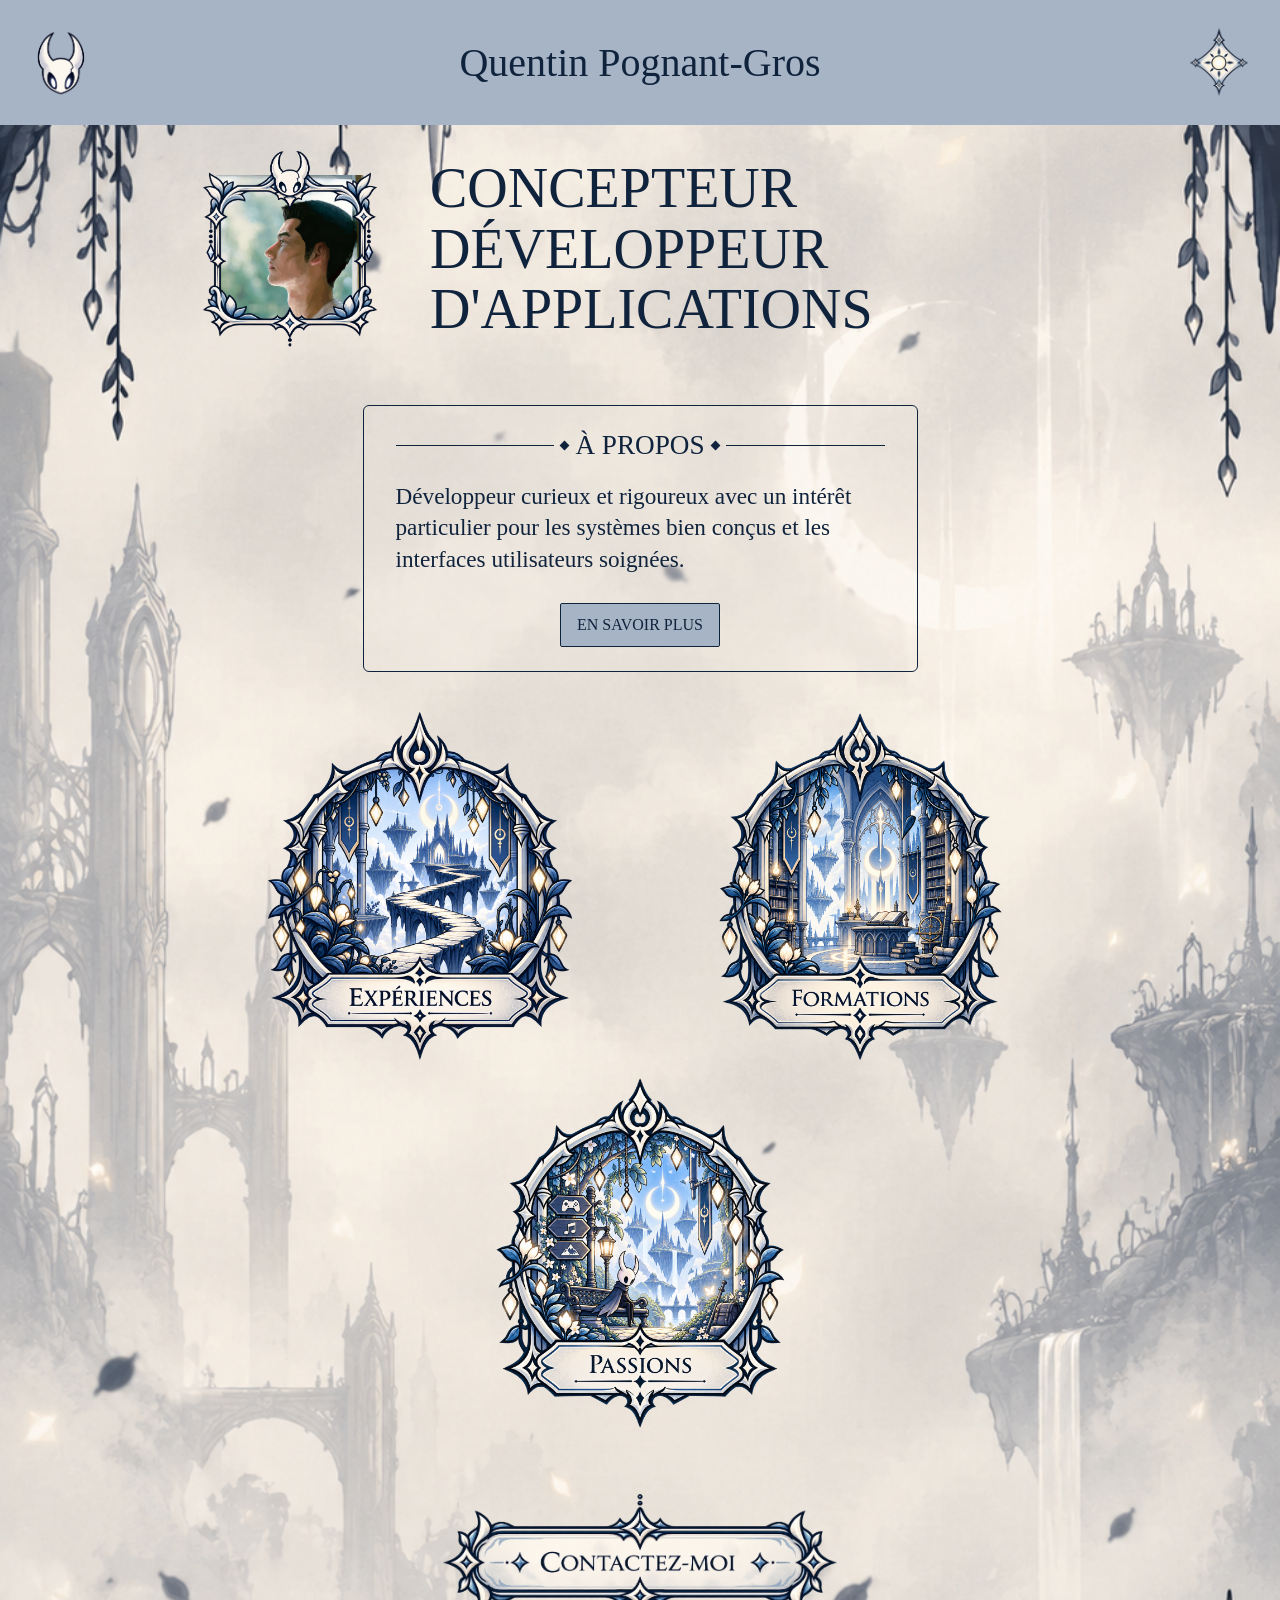
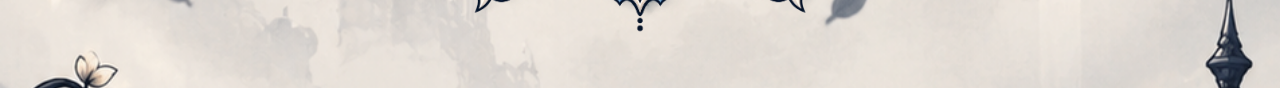
<file: index.html>
<!doctype html>
<html lang="fr">
  <head>
    <meta charset="UTF-8" />
    <meta name="viewport" content="width=device-width, initial-scale=1.0" />
    <meta
      name="description"
      content="CV de Quentin Pognant-Gros, Concepteur Développeur d'Applications"
    />
    <meta name="keyword" content="cv, développeur, concepteur, applications" />
    <title>Quentin Pognant-Gros | Concepteur Développeur d'Applications</title>
    <link rel="stylesheet" href="css/style.css" />
    <link rel="icon" href="assets/logo/icône-de-moi.png" />
  </head>
  <body>
    <header class="header">
      <a class="header__identity" href="index.html" aria-label="Accueil">
        <img
          class="header__logo"
          src="assets/logo/icône-de-moi.png"
          alt="icône du site"
        />
      </a>
      <span class="header__name">Quentin Pognant-Gros</span>

      <button
        class="theme-toggle"
        type="button"
        aria-label="Activer le mode sombre"
      >
        <img src="assets/UI/light-actif.png" alt="bouton changement de thème" />
      </button>
    </header>

    <main class="home">
      <section class="hero">
        <div class="portrait">
          <img
            class="portrait__photo"
            src="assets/artstation-kazuma-kiryu.jpg"
            alt="Photo de Quentin Pognant-Gros"
          />
          <img
            class="portrait__frame"
            src="assets/UI/cadre-photo-light.png"
            alt=""
          />
        </div>

        <h1 class="hero__title">Concepteur Développeur d'Applications</h1>
      </section>

      <section class="about">
        <div class="section-title">
          <span class="section-title__line"></span>
          <span class="section-title__diamond"></span>
          <h2 id="about-title">À propos</h2>
          <span class="section-title__diamond"></span>
          <span class="section-title__line"></span>
        </div>

        <p class="about__text">
          Développeur curieux et rigoureux avec un intérêt particulier pour les
          systèmes bien conçus et les interfaces utilisateurs soignées.
        </p>

        <a class="secondary-button" href="a-propos.html">En savoir plus</a>
      </section>

      <nav class="cv-navigation" aria-label="Découvrir mon parcours">
        <a
          class="cv-card cv-card--experiences"
          href="experiences.html"
          aria-label="Voir mes expériences professionnelles"
        >
          <img src="assets/cards/experiences-light.png" alt="" />
        </a>

        <a
          class="cv-card cv-card--formations"
          href="formations.html"
          aria-label="Voir mes formations"
        >
          <img src="assets/cards/formations-light.png" alt="" />
        </a>

        <a
          class="cv-card cv-card--passions"
          href="passions.html"
          aria-label="Découvrir mes passions"
        >
          <img src="assets/cards/passions-light.png" alt="" />
        </a>
      </nav>

      <section class="contact">
        <a
          class="contact__button"
          href="contact.html"
          aria-label="Me contacter"
        >
          <img src="assets/UI/bouton-contact-light.png" alt="" />
        </a>
      </section>
    </main>
  </body>
</html>
</file>
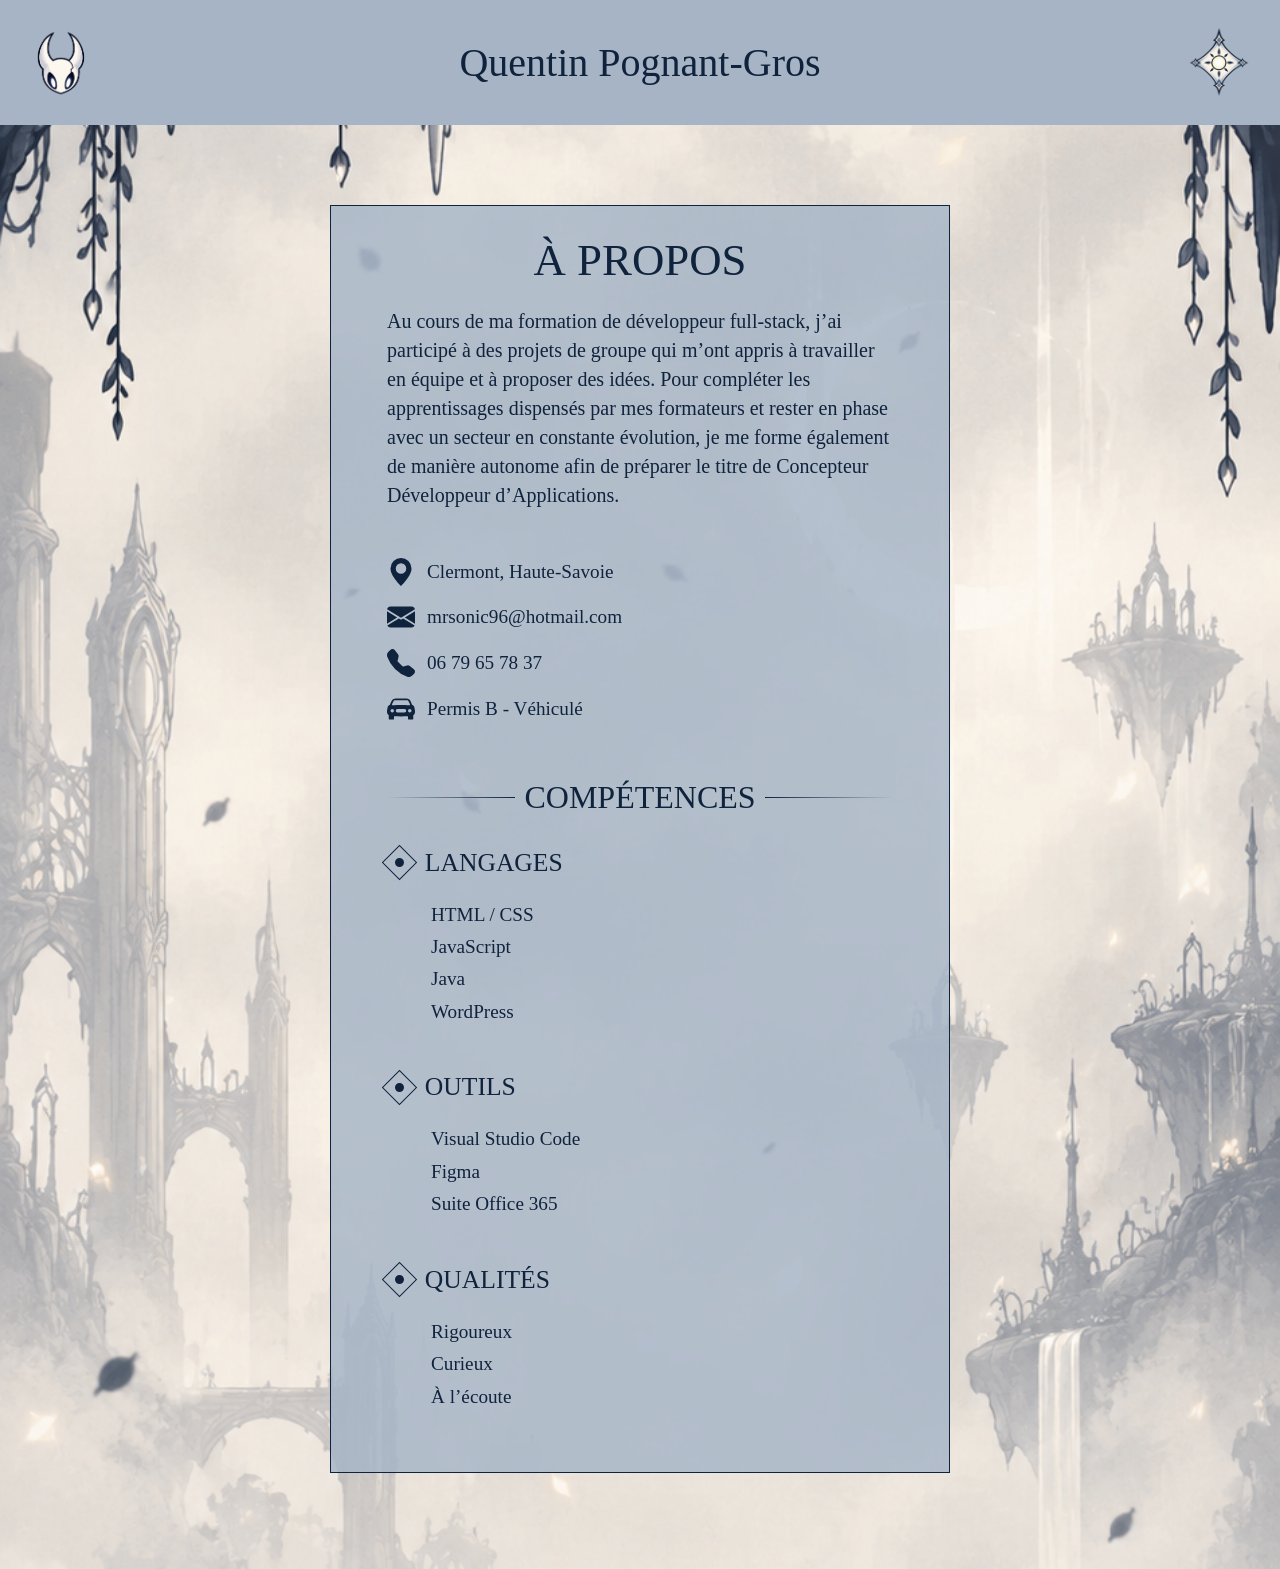
<file: a-propos.html>
<!DOCTYPE html>
<html lang="fr">
<head>
    <meta charset="UTF-8">
    <meta name="viewport" content="width=device-width, initial-scale=1.0">
    <meta name="description" content="À propos de Quentin Pognant-Gros">
    <title>À propos | Quentin Pognant-Gros</title>
    <link rel="stylesheet" href="css/style.css">
    <link rel="icon" href="assets/logo/icône-de-moi.png">
</head>
<body>
    <header class="header">
        <a class="header__identity" href="index.html" aria-label="Accueil">
            <img class="header__logo" src="assets/logo/icône-de-moi.png" alt="icône du site">
        </a>
        <span class="header__name">Quentin Pognant-Gros</span>

        <button class="theme-toggle" type="button" aria-label="Activer le mode sombre">
            <img src="assets/UI/light-actif.png" alt="bouton changement de thème">
        </button>
    </header>
    <main class="about-page">
        <section class="about-panel">
            <h1 class="about-panel__title">À propos</h1>

            <p class="about-panel__intro">
                Au cours de ma formation de développeur full-stack,
                j’ai participé à des projets de groupe qui m’ont appris
                à travailler en équipe et à proposer des idées.
                Pour compléter les apprentissages dispensés par mes
                formateurs et rester en phase avec un secteur en constante
                évolution, je me forme également de manière autonome afin
                de préparer le titre de Concepteur Développeur
                d’Applications.
            </p>

            <address class="contact-info">
                <div class="contact-info__item">
                    <svg xmlns="http://www.w3.org/2000/svg" width="16" height="16" fill="currentColor" class="bi bi-geo-alt-fill" viewBox="0 0 16 16">
                        <path d="M8 16s6-5.686 6-10A6 6 0 0 0 2 6c0 4.314 6 10 6 10m0-7a3 3 0 1 1 0-6 3 3 0 0 1 0 6"/>
                    </svg>
                    <span>Clermont, Haute-Savoie</span>
                </div>
                <div class="contact-info__item">
                    <svg xmlns="http://www.w3.org/2000/svg" width="16" height="16" fill="currentColor" class="bi bi-envelope-fill" viewBox="0 0 16 16">
                        <path d="M.05 3.555A2 2 0 0 1 2 2h12a2 2 0 0 1 1.95 1.555L8 8.414zM0 4.697v7.104l5.803-3.558zM6.761 8.83l-6.57 4.027A2 2 0 0 0 2 14h12a2 2 0 0 0 1.808-1.144l-6.57-4.027L8 9.586zm3.436-.586L16 11.801V4.697z"/>
                    </svg>
                    <span>mrsonic96@hotmail.com</span>
                </div>
                <div class="contact-info__item">
                    <svg xmlns="http://www.w3.org/2000/svg" width="16" height="16" fill="currentColor" class="bi bi-telephone-fill" viewBox="0 0 16 16">
                        <path fill-rule="evenodd" d="M1.885.511a1.745 1.745 0 0 1 2.61.163L6.29 2.98c.329.423.445.974.315 1.494l-.547 2.19a.68.68 0 0 0 .178.643l2.457 2.457a.68.68 0 0 0 .644.178l2.189-.547a1.75 1.75 0 0 1 1.494.315l2.306 1.794c.829.645.905 1.87.163 2.611l-1.034 1.034c-.74.74-1.846 1.065-2.877.702a18.6 18.6 0 0 1-7.01-4.42 18.6 18.6 0 0 1-4.42-7.009c-.362-1.03-.037-2.137.703-2.877z"/>
                    </svg>
                    <span>06 79 65 78 37</span>
                </div>
                <div class="contact-info__item">
                    <svg xmlns="http://www.w3.org/2000/svg" width="16" height="16" fill="currentColor" class="bi bi-car-front-fill" viewBox="0 0 16 16">
                        <path d="M2.52 3.515A2.5 2.5 0 0 1 4.82 2h6.362c1 0 1.904.596 2.298 1.515l.792 1.848c.075.175.21.319.38.404.5.25.855.715.965 1.262l.335 1.679q.05.242.049.49v.413c0 .814-.39 1.543-1 1.997V13.5a.5.5 0 0 1-.5.5h-2a.5.5 0 0 1-.5-.5v-1.338c-1.292.048-2.745.088-4 .088s-2.708-.04-4-.088V13.5a.5.5 0 0 1-.5.5h-2a.5.5 0 0 1-.5-.5v-1.892c-.61-.454-1-1.183-1-1.997v-.413a2.5 2.5 0 0 1 .049-.49l.335-1.68c.11-.546.465-1.012.964-1.261a.8.8 0 0 0 .381-.404l.792-1.848ZM3 10a1 1 0 1 0 0-2 1 1 0 0 0 0 2m10 0a1 1 0 1 0 0-2 1 1 0 0 0 0 2M6 8a1 1 0 0 0 0 2h4a1 1 0 1 0 0-2zM2.906 5.189a.51.51 0 0 0 .497.731c.91-.073 3.35-.17 4.597-.17s3.688.097 4.597.17a.51.51 0 0 0 .497-.731l-.956-1.913A.5.5 0 0 0 11.691 3H4.309a.5.5 0 0 0-.447.276L2.906 5.19Z"/>
                    </svg>
                    <span>Permis B - Véhiculé</span>
                </div>
            </address>

            <section class="skills">
                <div class="section-heading">
                    <span class="section-heading__line"></span>
                    <h2>Compétences</h2>
                    <span class="section-heading__line"></span>
                </div>

                <section class="skills-category">
                    <h3 class="skills-category__title">
                        <span class="skills-category__symbol" aria-hidden="true">
                            <span></span>
                        </span>
                        Langages
                    </h3>
                    <ul class="skills-category__list">
                        <li>HTML / CSS</li>
                        <li>JavaScript</li>
                        <li>Java</li>
                        <li>WordPress</li>
                    </ul>
                </section>

                <section class="skills-category">
                    <h3 class="skills-category__title">
                        <span class="skills-category__symbol" aria-hidden="true">
                            <span></span>
                        </span>
                        Outils
                    </h3>
                    <ul class="skills-category__list">
                        <li>Visual Studio Code</li>
                        <li>Figma</li>
                        <li>Suite Office 365</li>
                    </ul>
                </section>

                <section class="skills-category">
                    <h3 class="skills-category__title">
                        <span class="skills-category__symbol" aria-hidden="true">
                            <span></span>
                        </span>
                        Qualités
                    </h3>
                    <ul class="skills-category__list">
                        <li>Rigoureux</li>
                        <li>Curieux</li>
                        <li>À l’écoute</li>
                    </ul>
                </section>
            </section>
        </section>
    </main>
    
</body>
</html>
</file>
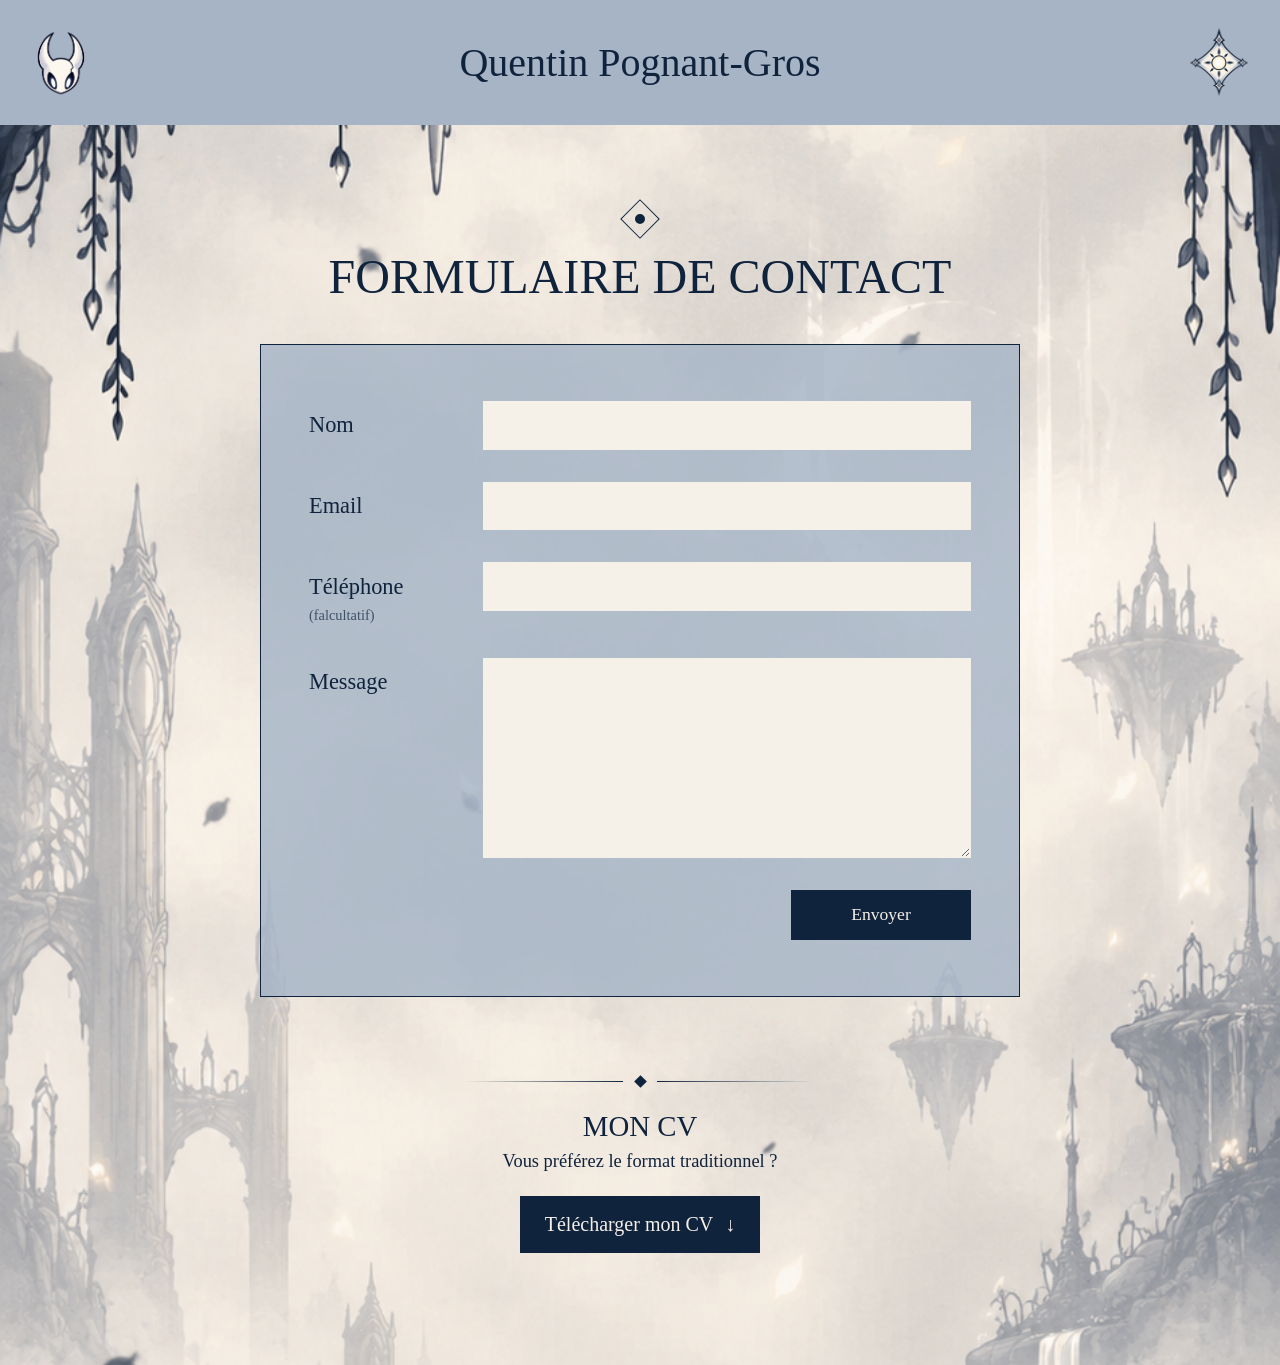
<file: contact.html>
<!DOCTYPE html>
<html lang="fr">
<head>
    <meta charset="UTF-8">
    <meta name="viewport" content="width=device-width, initial-scale=1.0">
    <meta name="description" content="Contactez Quentin Pognant-Gros">
    <title>Contact | Quentin Pognant-Gros</title>
    <link rel="stylesheet" href="css/style.css">
    <link rel="icon" href="assets/logo/icône-de-moi.png">
</head>
<body>
    <header class="header">
        <a class="header__identity" href="index.html" aria-label="Accueil">
            <img class="header__logo" src="assets/logo/icône-de-moi.png" alt="icône du site">
        </a>
        <span class="header__name">Quentin Pognant-Gros</span>

        <button class="theme-toggle" type="button" aria-label="Activer le mode sombre">
            <img src="assets/UI/light-actif.png" alt="bouton changement de thème">
        </button>
    </header>
    <main class="contact-page">
        <section class="contact-container">
            <header class="contact__header">
                <span class="contact__diamond" aria-hidden="true">
                    <span></span>
                </span>

                <h1>Formulaire de contact</h1>
            </header>

            <form class="contact-form" action="#" method="post">
                <div class="contact-form__field">
                    <label for="name">Nom</label>
                    <input type="text" id="name" name="name" autocomplete="name" required>
                </div>

                <div class="contact-form__field">
                    <label for="email">Email</label>
                    <input type="email" id="email" name="email" autocomplete="email" required>
                </div>

                <div class="contact-form__field">
                    <label for="phone">Téléphone <span class="contact-form__optional">(falcultatif)</span></label>
                    <input type="tel" id="phone" name="phone" autocomplete="tel">
                </div>

                <div class="contact-form__field">
                    <label for="msg">Message</label>
                    <textarea name="msg" id="msg" rows="7" required></textarea>
                </div>

                <div class="contact-form__actions">
                    <button class="contact-form__submit" type="submit">Envoyer</button>
                </div>
            </form>

            <section class="download-cv">
                <div class="download-cv__separator" aria-hidden="true">
                    <span></span>
                    <span class="download-cv__separator-diamond"></span>
                    <span></span>
                </div>

                <h2>Mon CV</h2>
                <p>Vous préférez le format traditionnel ?</p>
                <a class="download-cv__button" href="">Télécharger mon CV <span aria-hidden="true">↓</span></a>

            </section>
        </section>
    </main>
    
</body>
</html>
</file>
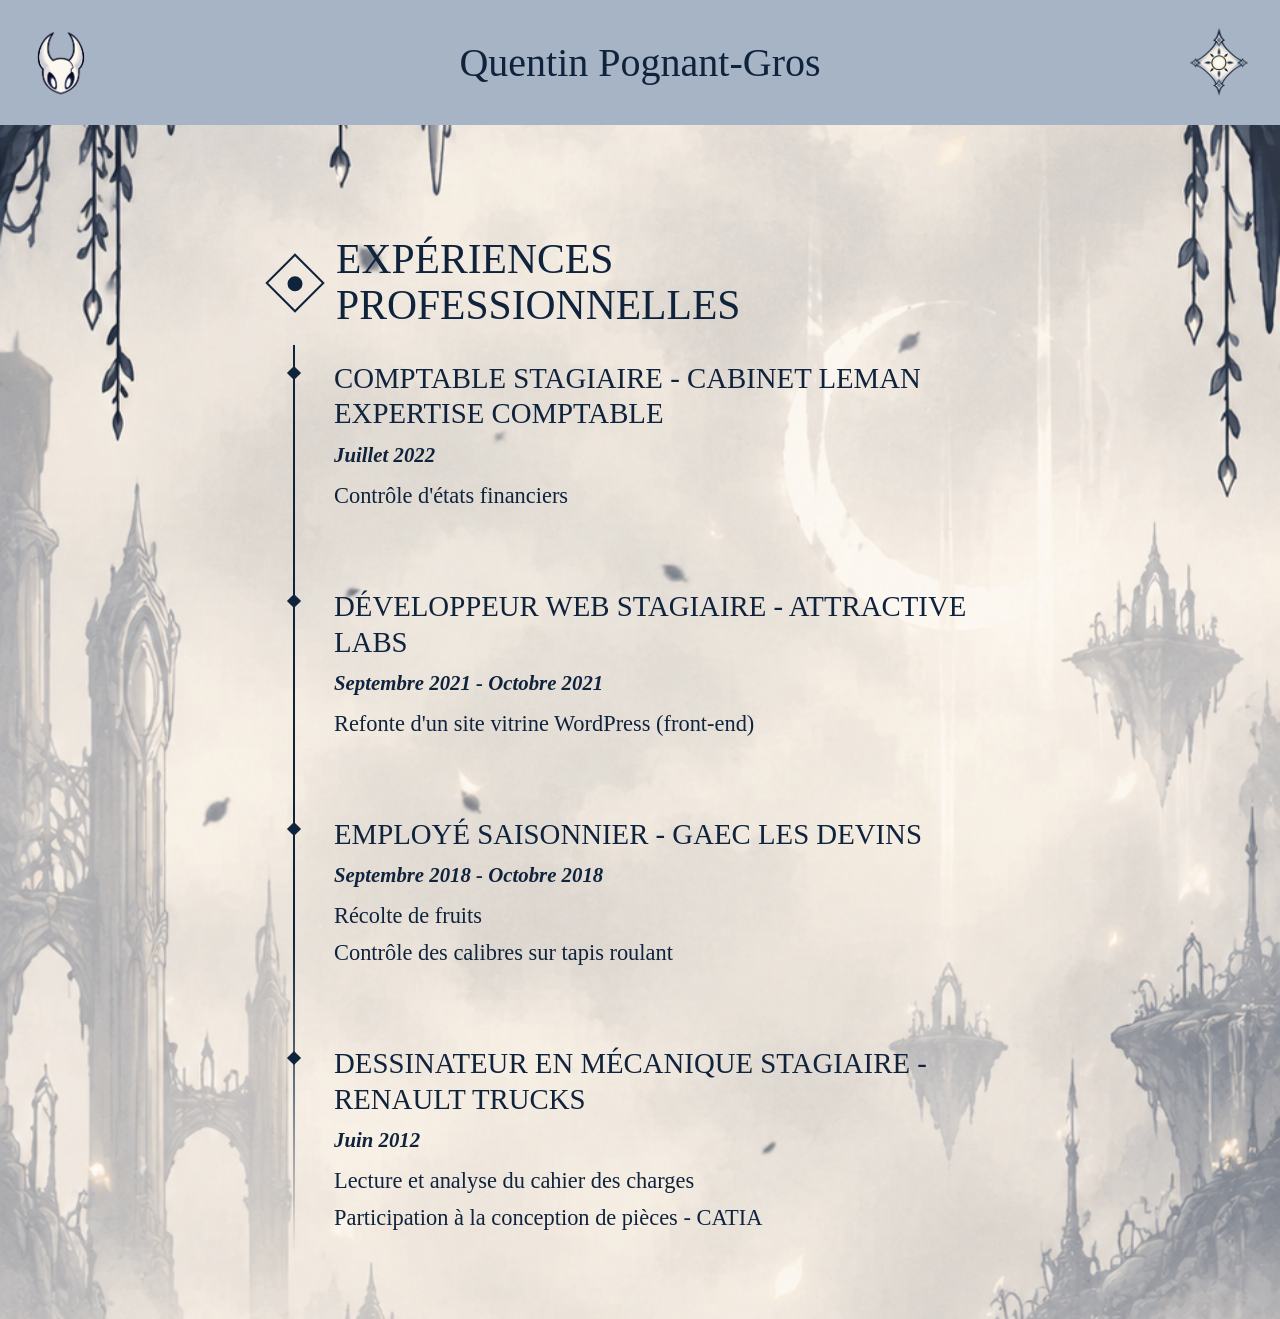
<file: experiences.html>
<!DOCTYPE html>
<html lang="fr">
<head>
    <meta charset="UTF-8">
    <meta name="viewport" content="width=device-width, initial-scale=1.0">
    <meta name="description" content="Expériences professionnelles de Quentin Pognant-Gros">
    <title>Expériences professionnelles | Quentin Pognant-Gros</title>
    <link rel="stylesheet" href="css/style.css">
    <link rel="icon" href="assets/logo/icône-de-moi.png">
</head>
<body>
    <header class="header">
        <a class="header__identity" href="index.html" aria-label="Accueil">
            <img class="header__logo" src="assets/logo/icône-de-moi.png" alt="icône du site">
        </a>
        <span class="header__name">Quentin Pognant-Gros</span>

        <button class="theme-toggle" type="button" aria-label="Activer le mode sombre">
            <img src="assets/UI/light-actif.png" alt="bouton changement de thème">
        </button>
    </header>

    <main class="timeline-page">
        <header class="timeline-page__heading">
            <span class="timeline-page__symbol" aria-hidden="true">
                <span></span>
            </span>
            <h1>Expériences professionnelles</h1>
        </header>
        <section class="timeline" aria-label="Parcours professionnel">

            <!-- EXPÉRIENCE 1 -->
            <article class="timeline__item">
                <span class="timeline__marker" aria-hidden="true"></span>
                <h2 class="timeline__title">
                    Comptable stagiaire 
                    <span>- Cabinet Leman Expertise Comptable</span>
                </h2>
                <p class="timeline__date">
                    <time datetime="2022-07">
                        Juillet 2022
                    </time>
                </p>
                <ul class="timeline__missions">
                    <li>Contrôle d'états financiers</li>
                </ul>
            </article>

            <!-- EXPÉRIENCE 2 -->
            <article class="timeline__item">
                <span class="timeline__marker" aria-hidden="true"></span>
                <h2 class="timeline__title">
                    Développeur web stagiaire
                    <span>- Attractive Labs</span>
                </h2>
                <p class="timeline__date">
                    <time datetime="2021-09">
                        Septembre 2021
                    </time>
                    -
                    <time datetime="2021-10">
                        Octobre 2021
                    </time>
                </p>
                <ul class="timeline__missions">
                    <li>Refonte d'un site vitrine WordPress (front-end)</li>
                </ul>
            </article>

            <!-- EXPÉRIENCE 3 -->
            <article class="timeline__item">
                <span class="timeline__marker" aria-hidden="true"></span>
                <h2 class="timeline__title">
                    Employé saisonnier
                    <span>- GAEC Les Devins</span>
                </h2>
                <p class="timeline__date">
                    <time datetime="2018-09">
                        Septembre 2018
                    </time>
                    -
                    <time datetime="2018-10">
                        Octobre 2018
                    </time>
                </p>
                <ul class="timeline__missions">
                    <li>Récolte de fruits</li>
                    <li>Contrôle des calibres sur tapis roulant</li>
                </ul>
            </article>

            <!-- EXPÉRIENCE 4 -->
            <article class="timeline__item">
                <span class="timeline__marker" aria-hidden="true"></span>
                <h2 class="timeline__title">
                    Dessinateur en mécanique stagiaire 
                    <span>- Renault Trucks</span>
                </h2>
                <p class="timeline__date">
                    <time datetime="2012-06">
                        Juin 2012
                    </time>
                </p>
                <ul class="timeline__missions">
                    <li>Lecture et analyse du cahier des charges</li>
                    <li>Participation à la conception de pièces - CATIA</li>
                </ul>
            </article>
        </section>
    </main>
    
</body>
</html>
</file>
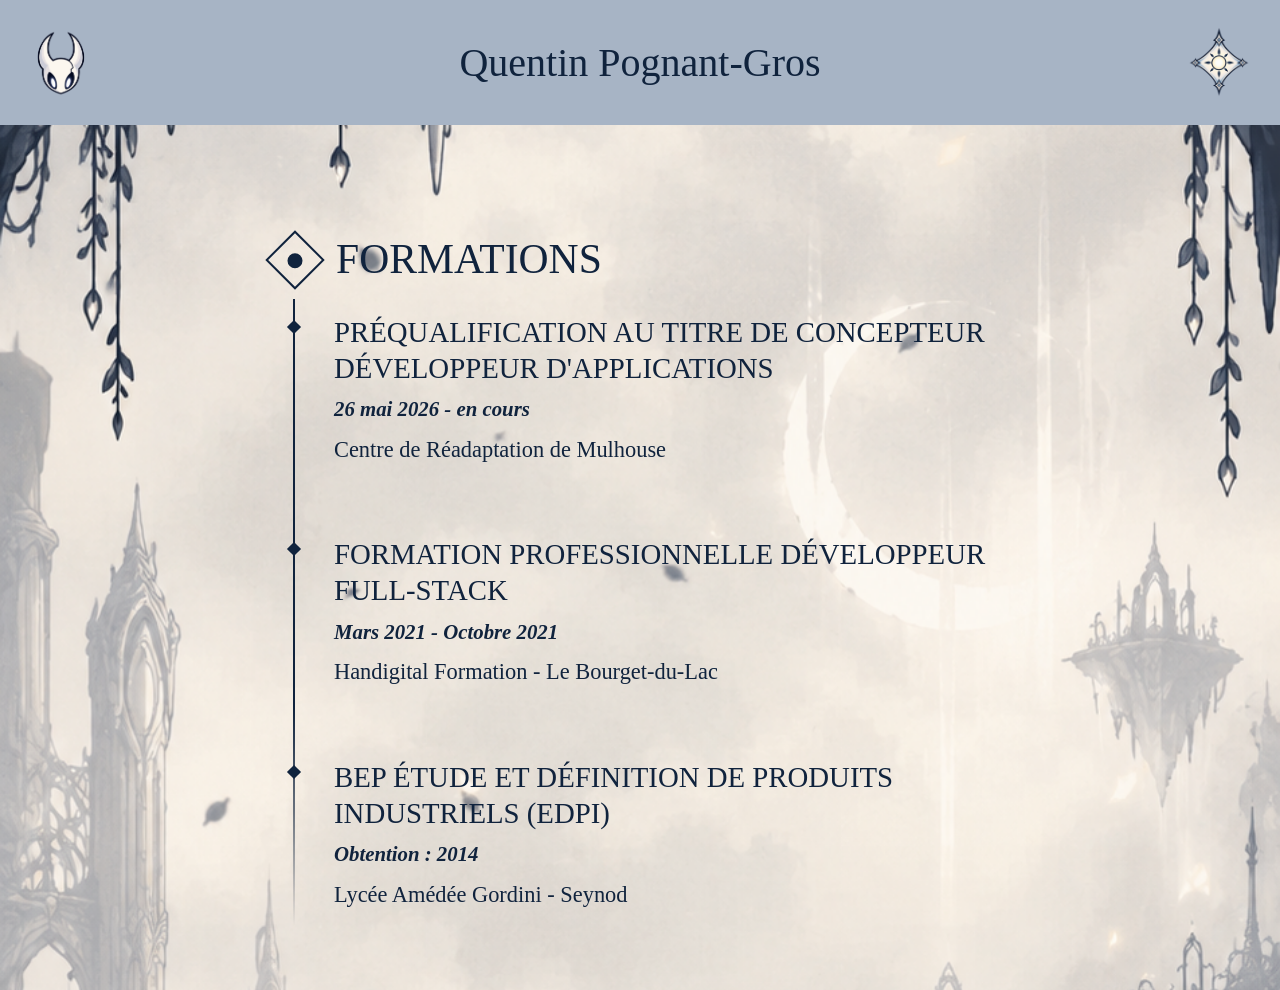
<file: formations.html>
<!DOCTYPE html>
<html lang="fr">
<head>
    <meta charset="UTF-8">
    <meta name="viewport" content="width=device-width, initial-scale=1.0">
    <meta name="description" content="Formations de Quentin Pognant-Gros">
    <title>Formations | Quentin Pognant-Gros</title>
    <link rel="stylesheet" href="css/style.css">
    <link rel="icon" href="assets/logo/icône-de-moi.png">
</head>
<body>
    <header class="header">
        <a class="header__identity" href="index.html" aria-label="Accueil">
            <img class="header__logo" src="assets/logo/icône-de-moi.png" alt="icône du site">
        </a>
        <span class="header__name">Quentin Pognant-Gros</span>

        <button class="theme-toggle" type="button" aria-label="Activer le mode sombre">
            <img src="assets/UI/light-actif.png" alt="bouton changement de thème">
        </button>
    </header>

    <main class="timeline-page">
        <header class="timeline-page__heading">
            <span class="timeline-page__symbol" aria-hidden="true">
                <span></span>
            </span>
            <h1>Formations</h1>
        </header>
        <section class="timeline" aria-label="Parcours professionnel">

            <!-- FORMATION 1 -->
            <article class="timeline__item">
                <span class="timeline__marker" aria-hidden="true"></span>
                <h2 class="timeline__title">
                    Préqualification au titre de Concepteur Développeur d'Applications
                </h2>
                <p class="timeline__date">
                    <time datetime="2026-05-26">
                        26 mai 2026
                    </time>
                    - en cours
                </p>
                <p class="timeline__location">
                    Centre de Réadaptation de Mulhouse
                </p>
            </article>

            <!-- FORMATION 2 -->
            <article class="timeline__item">
                <span class="timeline__marker" aria-hidden="true"></span>
                <h2 class="timeline__title">
                    Formation professionnelle Développeur Full-Stack
                </h2>
                <p class="timeline__date">
                    <time datetime="2021-03">
                        Mars 2021
                    </time>
                    -
                    <time datetime="2021-10">
                        Octobre 2021
                    </time>
                </p>
                <p class="timeline__location">
                    Handigital Formation - Le Bourget-du-Lac
                </p>
            </article>

            <!-- FORMATION 3 -->
            <article class="timeline__item">
                <span class="timeline__marker" aria-hidden="true"></span>
                <h2 class="timeline__title">
                    BEP Étude et Définition de Produits Industriels (EDPI)
                </h2>
                <p class="timeline__date">
                    Obtention : 
                    <time datetime="2014">
                        2014
                    </time>
                </p>
                <p class="timeline__location">
                    Lycée Amédée Gordini - Seynod
                </p>
            </article>
        </section>
    </main>
    
</body>
</html>
</file>
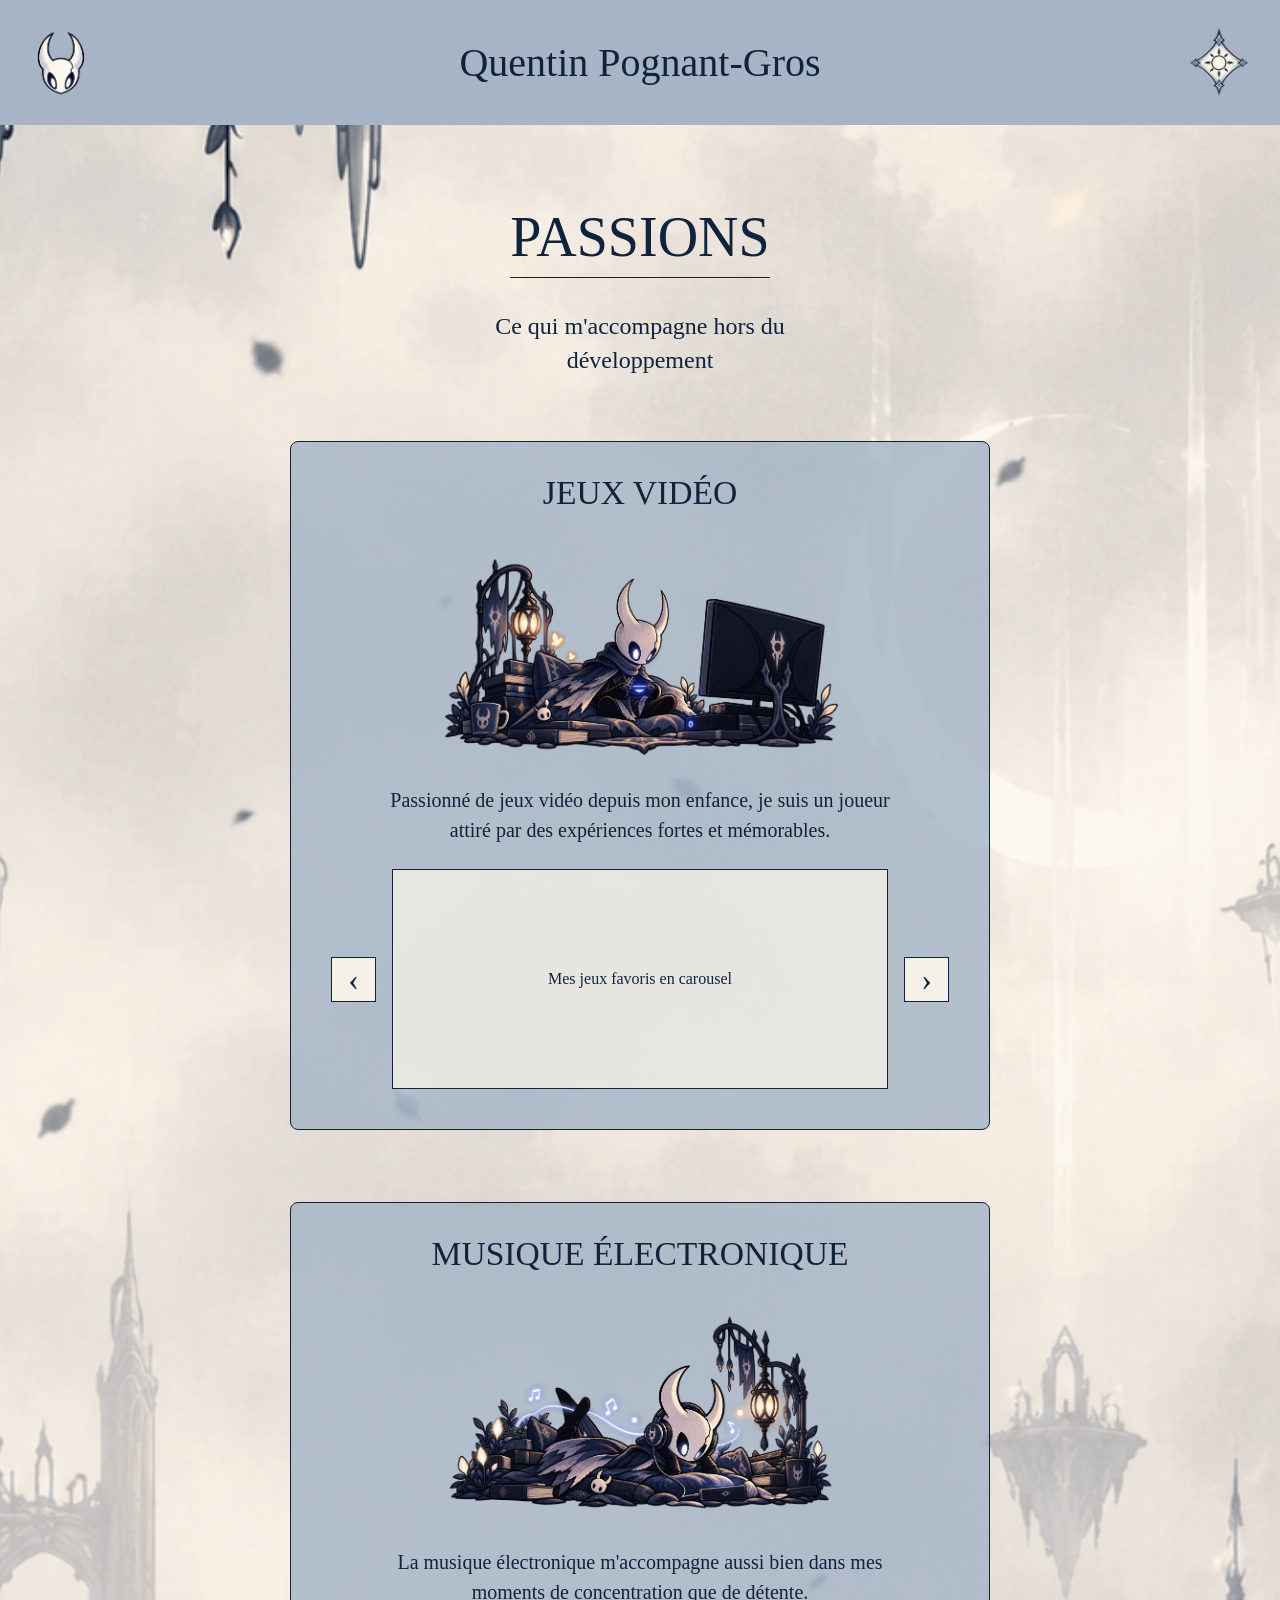
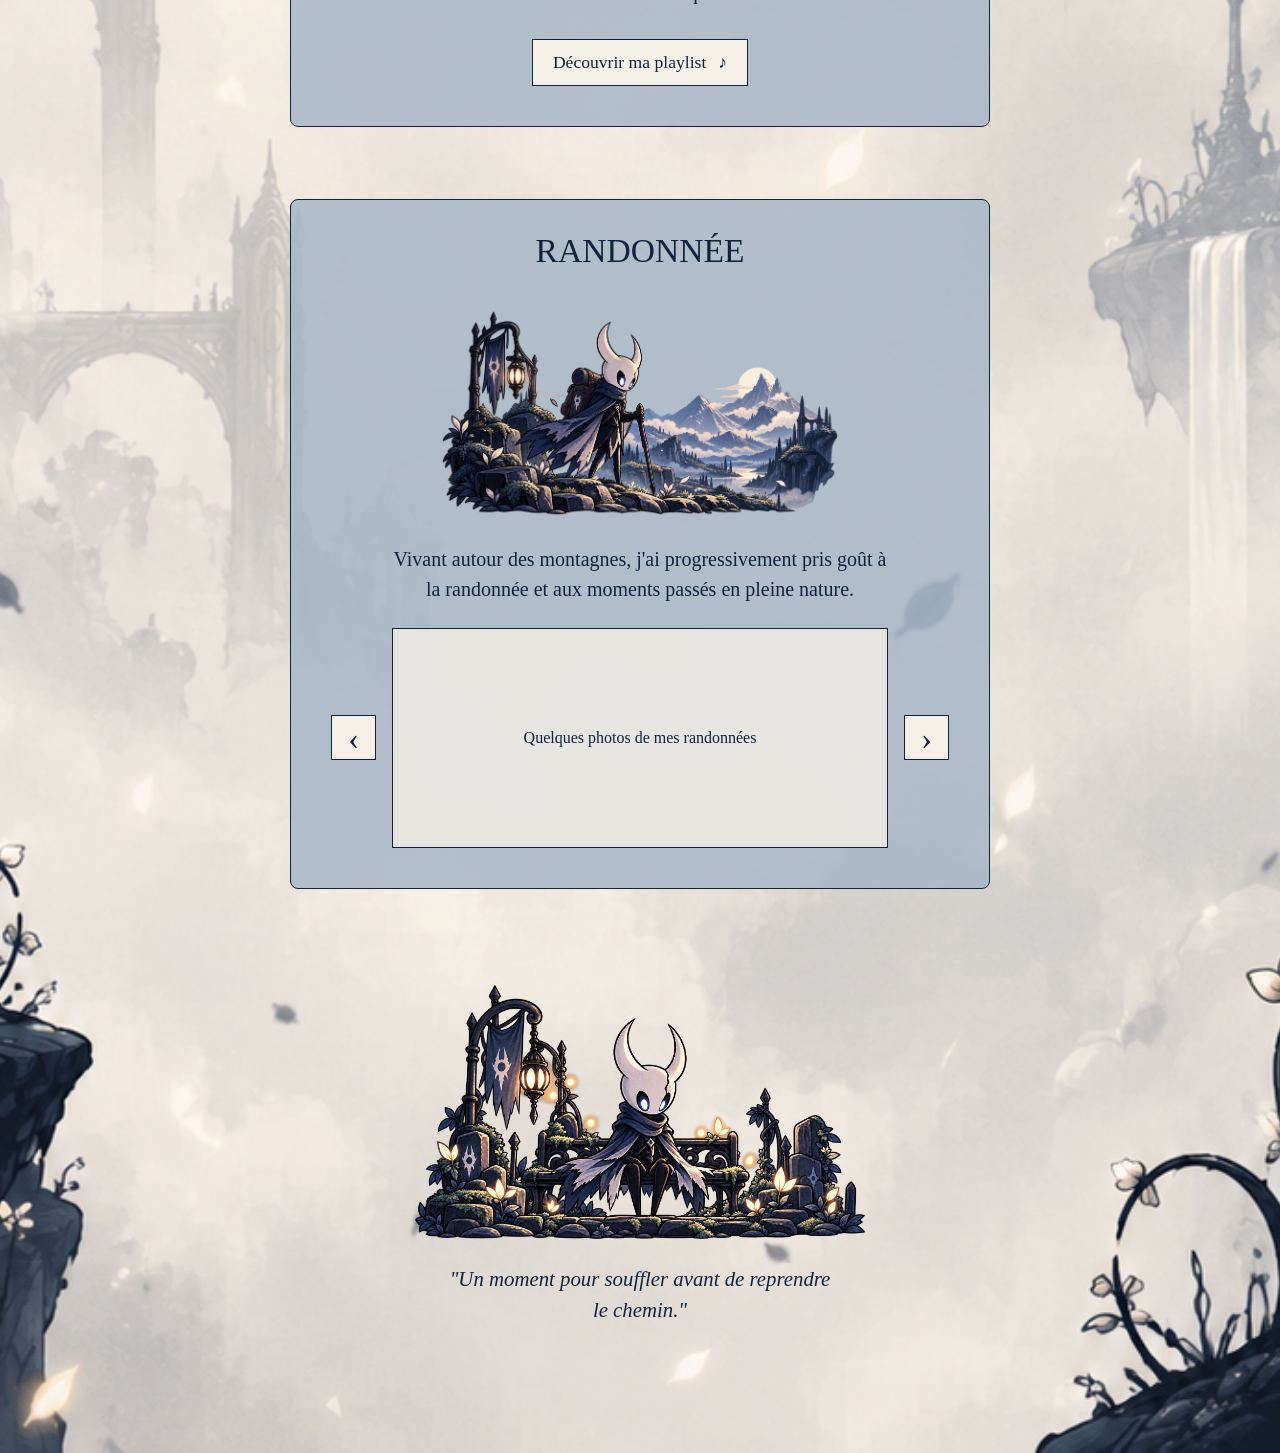
<file: passions.html>
<!doctype html>
<html lang="fr">
  <head>
    <meta charset="UTF-8" />
    <meta name="viewport" content="width=device-width, initial-scale=1.0" />
    <meta name="description" content="Passions de Quentin Pognant-Gros" />
    <title>Passions | Quentin Pognant-Gros</title>
    <link rel="stylesheet" href="css/style.css" />
    <link rel="icon" href="assets/logo/icône-de-moi.png" />
  </head>
  <body>
    <header class="header">
      <a class="header__identity" href="index.html" aria-label="Accueil">
        <img
          class="header__logo"
          src="assets/logo/icône-de-moi.png"
          alt="icône du site"
        />
      </a>
      <span class="header__name">Quentin Pognant-Gros</span>

      <button
        class="theme-toggle"
        type="button"
        aria-label="Activer le mode sombre"
      >
        <img src="assets/UI/light-actif.png" alt="bouton changement de thème" />
      </button>
    </header>
    <main class="passions-page">
      <section class="passions-intro">
        <h1 class="passions-intro__title">Passions</h1>
        <div class="passions-intro__line"></div>

        <p class="passions-intro__subtitle">
          Ce qui m'accompagne hors du développement
        </p>
      </section>

      <article class="passions-card">
        <h2 class="passions-card__title">Jeux vidéo</h2>

        <img class="passions-card__image" src="assets/passions/gaming.png" alt="Mon personnage inspiré de Hollow Knight jouant aux jeux vidéo">

        <p class="passions-card__description">
          Passionné de jeux vidéo depuis mon enfance, je suis un joueur attiré
          par des expériences fortes et mémorables.
        </p>

        <div class="passions-carousel">
            <button class="passions-carousel__button passions-carousel__button--previous" type="button" aria-label="Jeu précédent">
                ‹
            </button>

            <div class="passions-carousel__content">
                <div class="passions-carousel__placeholder">
                    <p>Mes jeux favoris en carousel</p>
                </div>
            </div>

            <button class="passions-carousel__button passions-carousel__button--next" type="button" aria-label="Jeu suivant">
                ›
            </button>
        </div>
      </article>

      <article class="passions-card">
        <h2 class="passions-card__title">Musique électronique</h2>  

        <img class="passions-card__image" src="assets/passions/music.png" alt="Mon personnage inspiré de Hollow Knight écoutant de la musique">

        <p class="passions-card__description">La musique électronique m'accompagne aussi bien dans mes moments de concentration que de détente.</p>

        <a class="passions-card__link" href="https://open.spotify.com/playlist/6rz41yjPXaE64GncIWKm9G?si=07dc4c9d7b0d4734" target="_blank" rel="noopener noreferrer">Découvrir ma playlist <span>♪</span></a>
      </article>

      <article class="passions-card">
        <h2 class="passions-card__title">Randonnée</h2>

        <img class="passions-card__image" src="assets/passions/walking.png" alt="Mon personnage inspiré de Hollow Knight faisant de la randonnée">

        <p class="passions-card__description">Vivant autour des montagnes, j'ai progressivement pris goût à la randonnée et aux moments passés en pleine nature.</p>

        <div class="passions-carousel">
            <button class="passions-carousel__button passions-carousel__button--previous" type="button" aria-label="Photo précédente">
                ‹
            </button>

            <div class="passions-carousel__content">
                <div class="passions-carousel__placeholder">
                    <p>Quelques photos de mes randonnées</p>
                </div>
            </div>

            <button class="passions-carousel__button passions-carousel__button--next" type="button" aria-label="Photo suivante">
                ›
            </button>
        </div>
      </article>

      <section class="passions-refuge">
        <img class="passions-refuge__image" src="assets/passions/rest.png" alt="Mon personnage se reposant sur un banc">

        <p class="passions-refuge__quote">"Un moment pour souffler avant de reprendre le chemin."</p>
      </section>
    </main>
  </body>
</html>
</file>
<file: css/style.css>
@import url('pages/index.css');
@import url('pages/exp-formations.css');
@import url('pages/a-propos.css');
@import url('pages/contact.css');
@import url('pages/passions.css');

/* ======================== Variables =========================== */

:root {
  --color-navy: #10233d;
  --color-blue-gray: #a7b4c5;
  --color-ivory: #f5f0e8;

  --font-title: "Cinzel", Georgia, serif;
  --font-body: "Cormorant Garamond", Georgia, serif;

  --page-padding: 1rem;

  --transition: 180ms ease;
}

/* ================================================================ */

*,
*::before,
*::after {
  box-sizing: border-box;
}

html {
  scroll-behavior: smooth;
}

body {
  margin: 0;

  color: var(--color-navy);

  font-family: var(--font-body);

  background: url("../assets/background/Light-mode-background-image.png");
  background-position: top center;
  background-size: cover;
  background-repeat: no-repeat;

  min-height: 100vh;
}

h1, h2, h3, .header__name {
  font-family: var(--font-title);
}

img {
  display: block;
  max-width: 100%;
}

a {
  color: inherit;
  text-decoration: none;
}

button {
  font: inherit;
}

/* ========================================
   PETITS MOBILES
======================================== */

@media (max-width: 360px) {
  .header {
    padding-inline: 0.75rem;
  }

  .header__logo {
    width: 36px;
  }

  .theme-toggle {
    width: 38px;
    height: 38px;
  }

  .hero {
    gap: 0.75rem;
  }

  .hero__title {
    font-size: 1.75rem;
  }

  .about {
    padding-inline: 1rem;
  }
}

/* ========================================
   TABLETTE / DESKTOP
======================================== */

@media (min-width: 768px) {
  .header {
        min-height: 100px;
        padding: 1rem 1.5rem;
    }

    .header__logo {
        width: 52px;
        height: auto;
    }

    .header__name {
        font-size: 1.8rem;
    }

    .theme-toggle {
        width: 52px;
        height: 52px;
    }

  .hero {
    grid-template-columns: 180px minmax(0, 1fr);
    gap: 2rem;

    width: min(100%, 760px);
    margin-inline: auto;
  }

  .portrait {
    width: 180px;
  }

  .hero__title {
    font-size: clamp(2.5rem, 4vw, 3.5rem);
    line-height: 1.08;
  }

  .cv-navigation {
    width: min(100%, 650px);

    column-gap: 5rem;
    row-gap: 1rem;
  }

  .cv-card {
    width: 190px;
  }

  .experience-page {
    padding-top: 6rem;
  }

  .experience-page__heading {
    gap: 1.75rem;

    margin-bottom: 1.5rem;
  }

  .experience-page__symbol {
    width: 50px;
    height: 50px;

    flex-basis: 50px;
  }

  .experience-page__symbol span {
    width: 18px;
    height: 18px;
  }

  .timeline {
    --timeline-spacing: 2.5rem;
  }

  .about-page {
        padding:
            5rem
            2rem
            6rem;
    }

    .about-panel {
        width: min(100%, 620px);

        padding:
            2rem
            3.5rem
            3.5rem;
    }

    .about-panel__intro {
        margin-bottom: 3rem;
    }

    .contact-info {
        margin-bottom: 3.5rem;
    }

    .skill-category {
        margin-bottom: 3.5rem;
    }

    .contact-page {
        padding:
            5rem
            2rem
            7rem;
    }

    .contact-container {
        width: min(100%, 760px);
    }

    .contact__header {
        margin-bottom: 2.5rem;
    }

    .contact__header h1 {
        font-size: 3rem;
    }

    .contact-form {
        padding:
            3.5rem
            3rem;
    }

    .contact-form__field {
        display: grid;

        grid-template-columns:
            150px
            minmax(0, 1fr);

        align-items: start;

        gap: 1.5rem;

        margin-bottom: 2rem;
    }

    .contact-form__field label {
        padding-top: 0.7rem;

        font-size: 1.4rem;
    }

    .contact-form__field textarea {
        min-height: 200px;
    }

    .contact-form__actions {
        justify-content: flex-end;

        padding-left: calc(150px + 1.5rem);
    }

    .contact-form__submit {
        min-width: 180px;
    }

    .download-cv {
        margin-top: 5rem;
    }

    .passions-page {
        padding:
            5rem
            2rem
            8rem;
    }

    .passions-intro {
        margin-bottom: 4rem;
    }

    .passions-intro__title {
        font-size: 3.5rem;
    }

    .passions-intro__subtitle {
        font-size: 1.5rem;
    }

    .passions-card {
        width: min(100%, 700px);

        margin-bottom: 4.5rem;

        padding:
            2rem
            2.5rem
            2.5rem;
    }

    .passions-card__title {
        font-size: 2.1rem;
    }

    .passions-card__description {
        font-size: 1.25rem;
    }

    .passions-card__illustration {
        width: min(100%, 480px);
    }

    .passions-carousel {
        gap: 1rem;
    }

    .passions-carousel__placeholder {
        min-height: 220px;
    }

    .passions-carousel__button {
        width: 45px;
        height: 45px;
    }

    .passions-refuge {
        margin-top: 6rem;
    }

    .passions-refuge__quote {
        font-size: 1.3rem;
    }
}

/* ========================================
   GRAND ECRAN
======================================== */

@media (min-width: 1024px) {
  .header {
        min-height: 125px;
    }

    .header__logo {
        width: 74px;
    }

    .header__name {
        font-size: 2.5rem;
    }

    .theme-toggle {
        width: 74px;
        height: 74px;
    }

  .home {
    width: min(100%, 1000px);
  }

  .hero {
    grid-template-columns: 200px minmax(0, 1fr);

    width: 900px;
    gap: 2.5rem;
  }

  .portrait {
    width: 200px;
  }

  .hero__title {
    font-size: 3.5rem;
  }

  .cv-navigation {
    width: min(100%, 800px);
    column-gap: 5rem;
  }

  .cv-card {
    width: 350px;
  }
}
</file>
